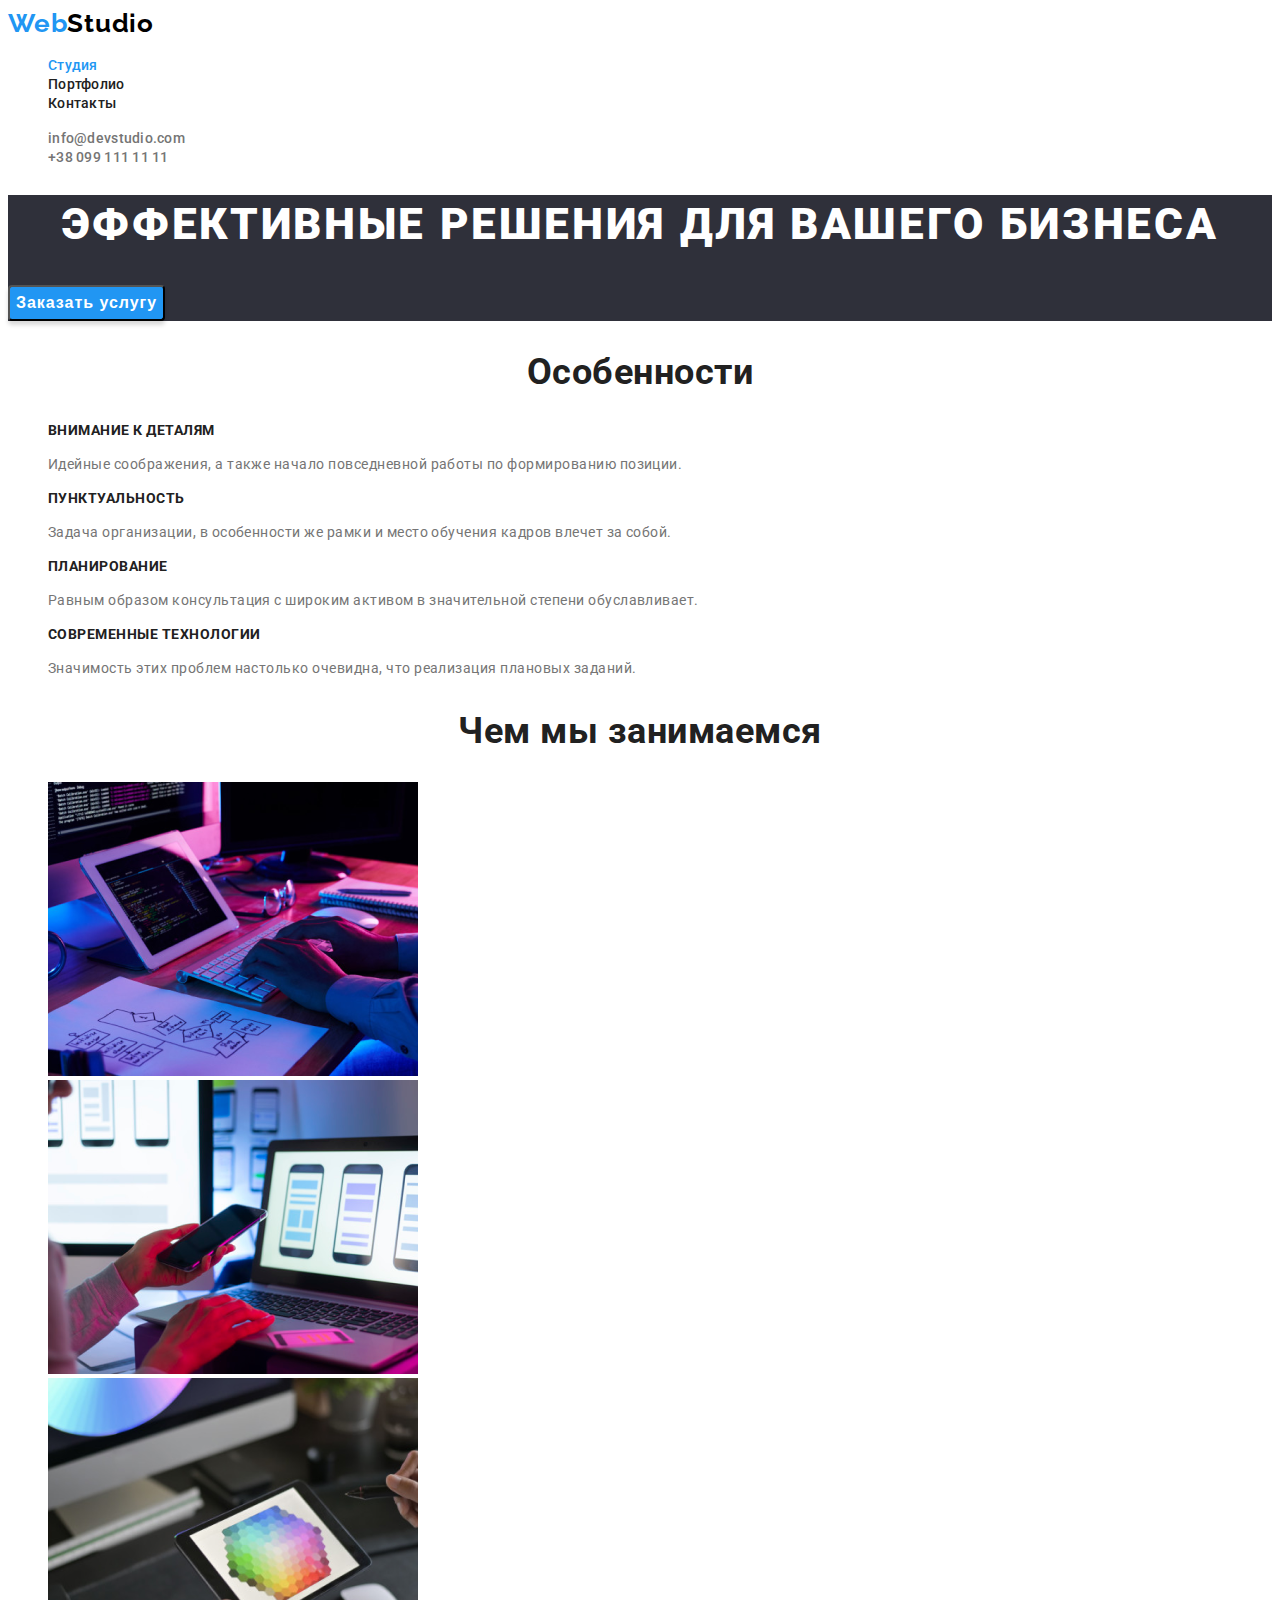
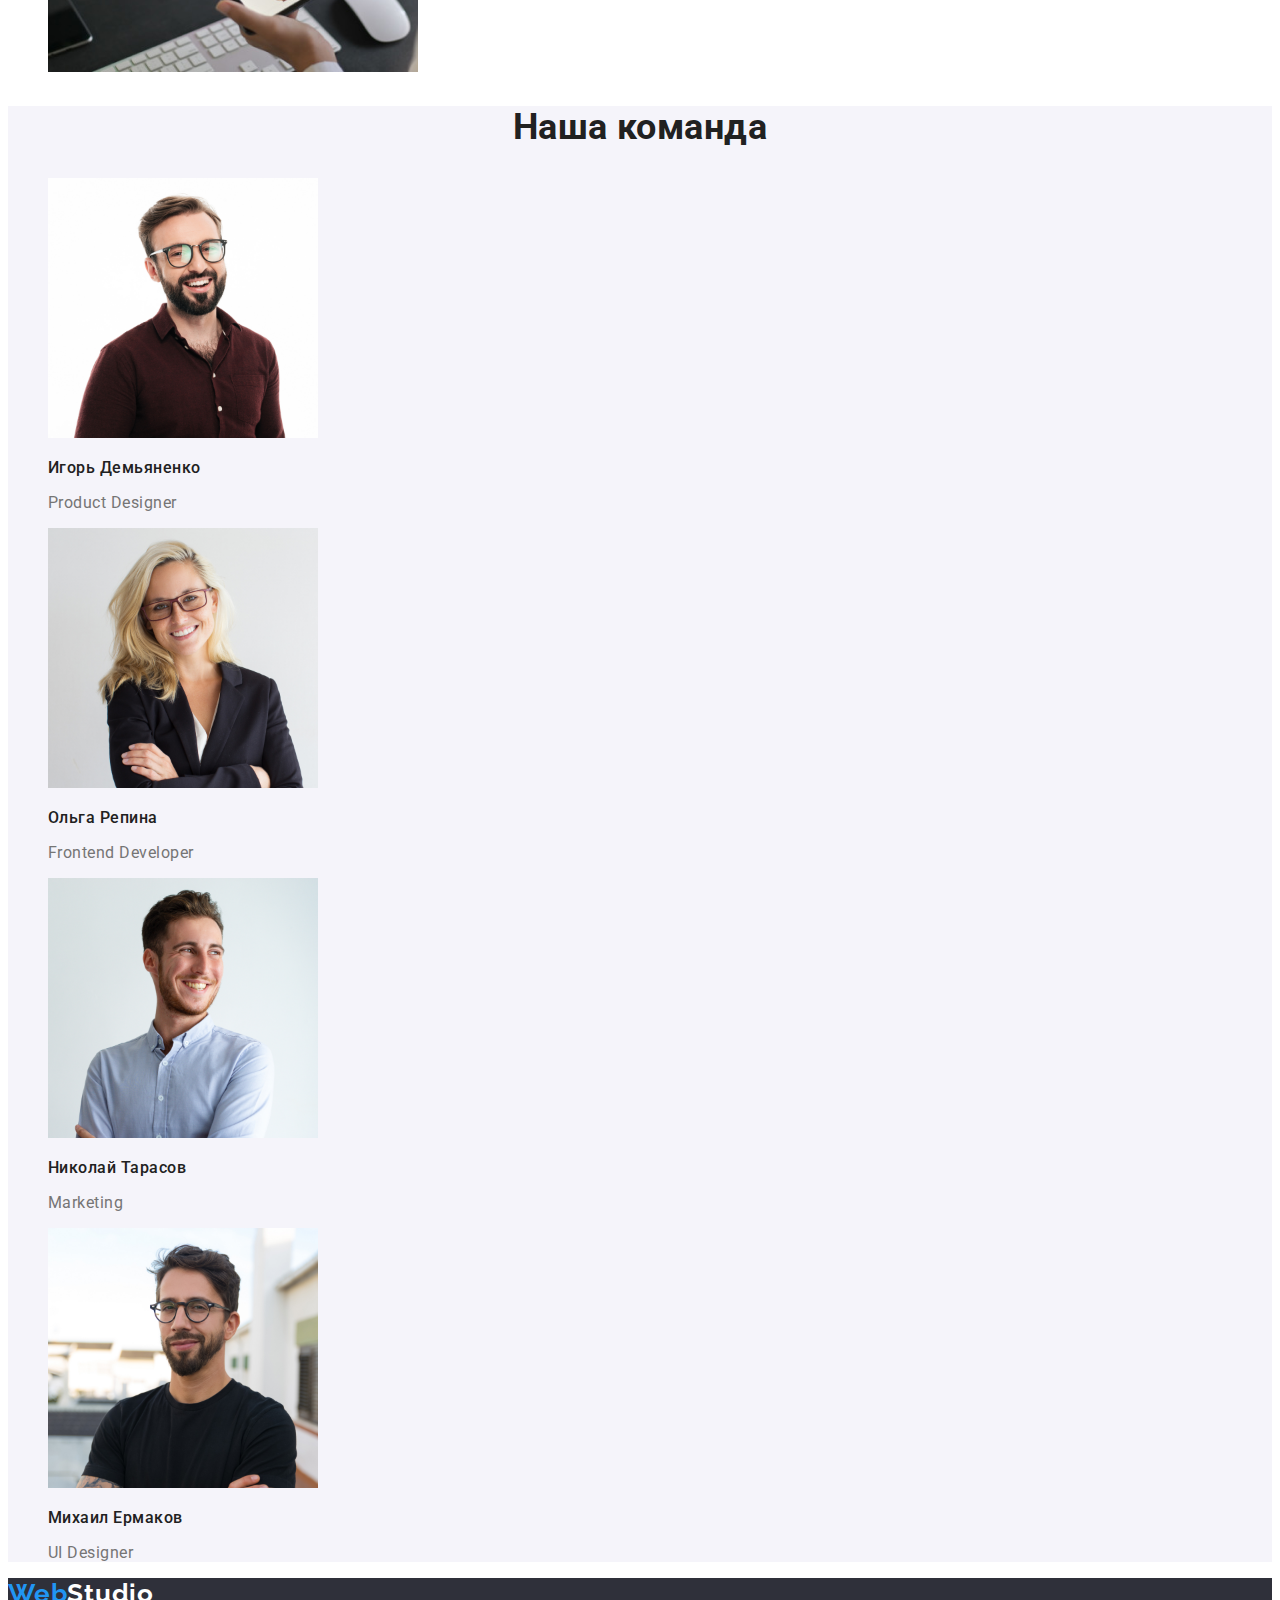
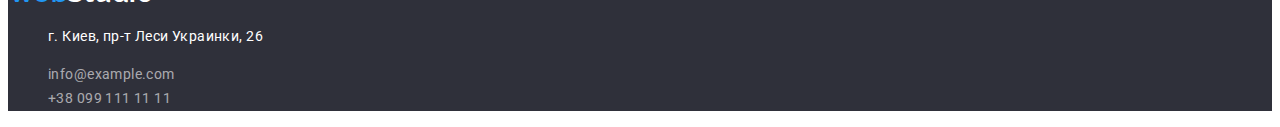
<file: index.html>
<!DOCTYPE html>
<html lang="ru">
<head>
    <meta charset="UTF-8">
    <meta http-equiv="X-UA-Compatible" content="IE=edge">
    <meta name="viewport" content="width=device-width, initial-scale=1.0">
    <title>Document</title>
    <link rel="preconnect" href="https://fonts.googleapis.com">
    <link rel="preconnect" href="https://fonts.gstatic.com" crossorigin>
    <link href="https://fonts.googleapis.com/css2?family=Raleway:wght@700&family=Roboto:wght@400;500;700;900&display=swap" rel="stylesheet">
    <link rel="stylesheet" href="./css/styles.css">
</head>
<body>
<header>
    <nav>
        <a class="logo" href="/"><span class="logo-web">Web</span>Studio</a>
        <ul class="site-nav">
            <li> <a href="" class="link current" >Студия</a> </li>
            <li> <a href="./portfolio.html" class="link">Портфолио</a> </li>
            <li> <a  href="" class="link">Контакты</a> </li>
        </ul>
    </nav>
    <ul class="contacts">
        <li><a class="contacts-link" href="mailto:info@devstudio.com">info@devstudio.com</a></li>
        <li><a class="contacts-link" href="tel:+380991111111">+38 099 111 11 11</a></li>
    </ul>
</header>
<main>
    <section class="hero">
        <h1 class="hero-title">Эффективные решения для вашего бизнеса</h1>
        <button class="order" type="button">Заказать услугу</button>
    </section>
    <section class="section">
        <h2 class="section-title">Особенности</h2>
        <ul class="feuture-list">
            <li>
                <h3 class="title">Внимание к деталям</h3>
                <p class="text">Идейные соображения, а также начало повседневной работы по формированию позиции.</p>
            </li>
            <li>
                <h3 class="title">Пунктуальность</h3>
                <p class="text">Задача организации, в особенности же рамки и место обучения кадров влечет за собой.</p>
            </li>
            <li>
                <h3 class="title">Планирование</h3>
                <p class="text">Равным образом консультация с широким активом в значительной степени обуславливает.</p>
            </li>
            <li>
                <h3 class="title">Современные технологии</h3>
                <p class="text">Значимость этих проблем настолько очевидна, что реализация плановых заданий.</p>
            </li>
        </ul>
    
    </section>
    <section class="section">
        <h2 class="section-title">Чем мы занимаемся</h2>
        <ul>
            <li>
                <a href=""><img src="./images/studio/box.png" alt="Человек набирает код" width="370"></a>
            </li>
            <li>
                <a href=""><img src="./images/studio/box2.png" alt="Сайты на мобильных телефонах" width="370"></a>
            </li>
            <li>
                <a href=""><img src="./images/studio/box3.png" alt="Дизайнер подбирает цвета" width="370"></a>
            </li>
        </ul>
    
    </section>
    <section class="section members">
        <h2 class="section-title">Наша команда</h2>
        <ul class="staff">
            <li>
                <a href="">
                    <img src="./images/studio/img.jpg" alt="Мужчина" width="270">
                    <h3 class="staff-name">Игорь Демьяненко</h3>
                    <p class="staff-post">Product Designer</p>
                </a>
            </li>
            <li>
                <a href="">
                    <img src="./images/studio/img(1).jpg" alt="Женщина" width="270">
                    <h3 class="staff-name">Ольга Репина</h3>
                    <p class="staff-post">Frontend Developer</p>
                </a>
            </li>
            <li>
                <a href="">
                    <img src="./images/studio/img(2).jpg" alt="Мужчина" width="270">
                    <h3 class="staff-name">Николай Тарасов</h3>
                    <p class="staff-post">Marketing</p>
                </a>
            </li>
            <li>
                <a href="">
                    <img src="./images/studio/img(3).jpg" alt="Мужчина" width="270">
                    <h3 class="staff-name">Михаил Ермаков</h3>
                    <p class="staff-post">UI Designer</p>
                </a>
            </li>
        </ul>
    </section>
</main>
<footer>
    <a class="logo" href="/"><span class="logo-web">Web</span><span class="logo-studio">Studio</span></a>
    <ul class=links>
        <li> <p class="adress">г. Киев, пр-т Леси Украинки, 26</p> </li>
        <li><a class="link" href="mailto:info@example.com">info@example.com</a> </li>
        <li><a class="link" href="tel:+380991111111">+38 099 111 11 11</a> </li>
    </ul>    
</footer>
</body>
</html>
</file>
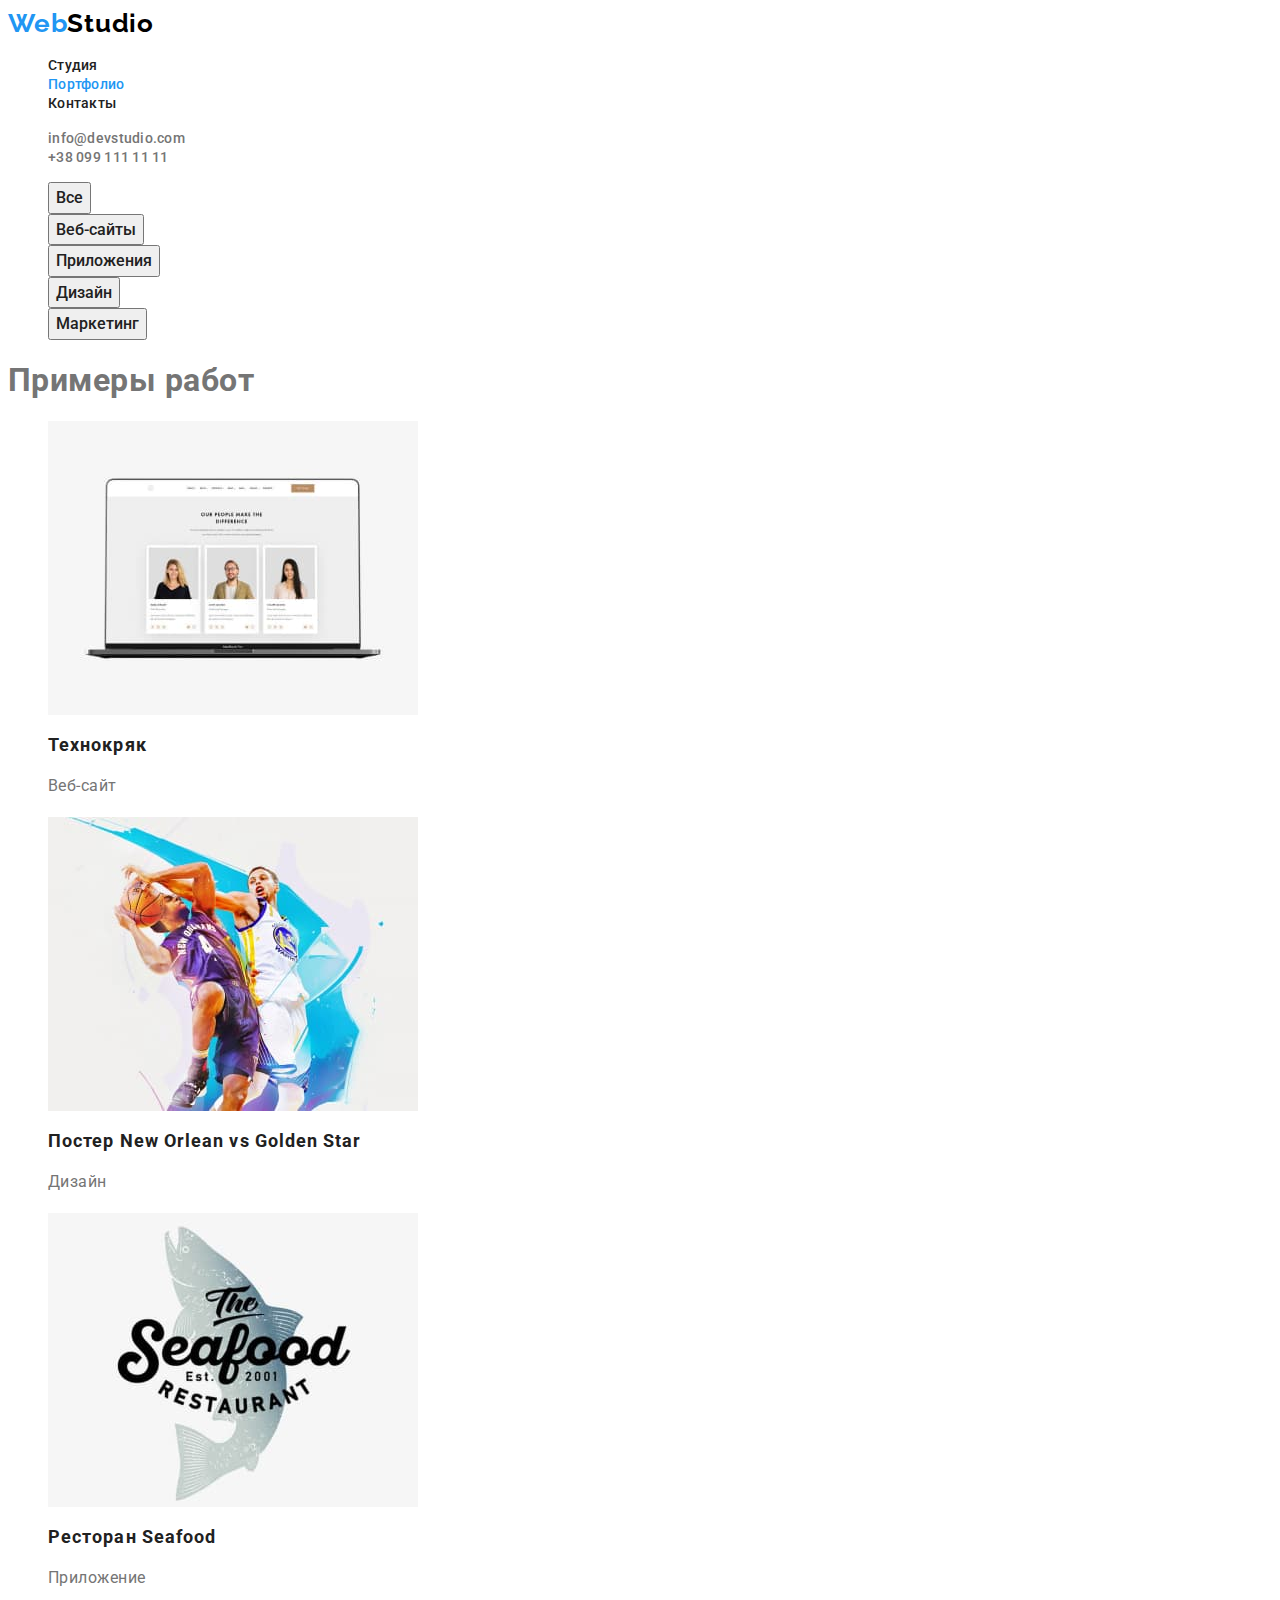
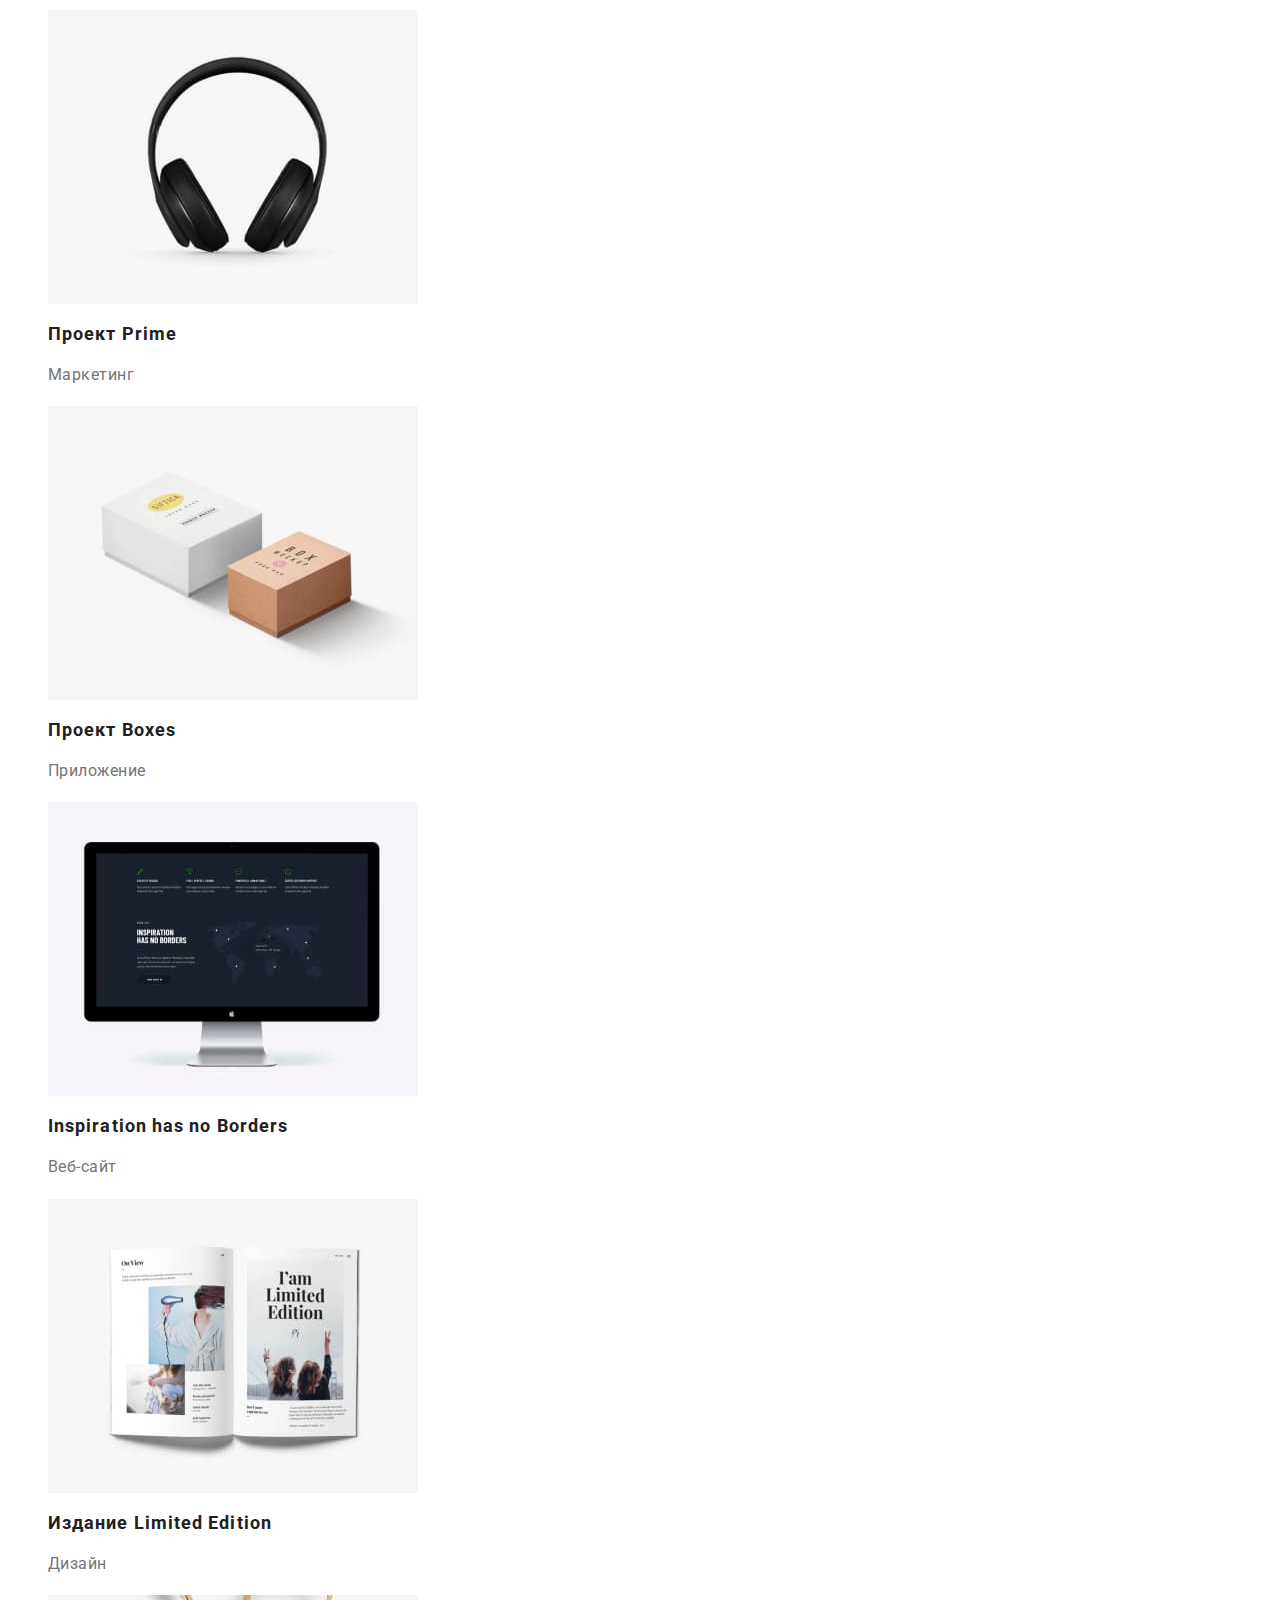
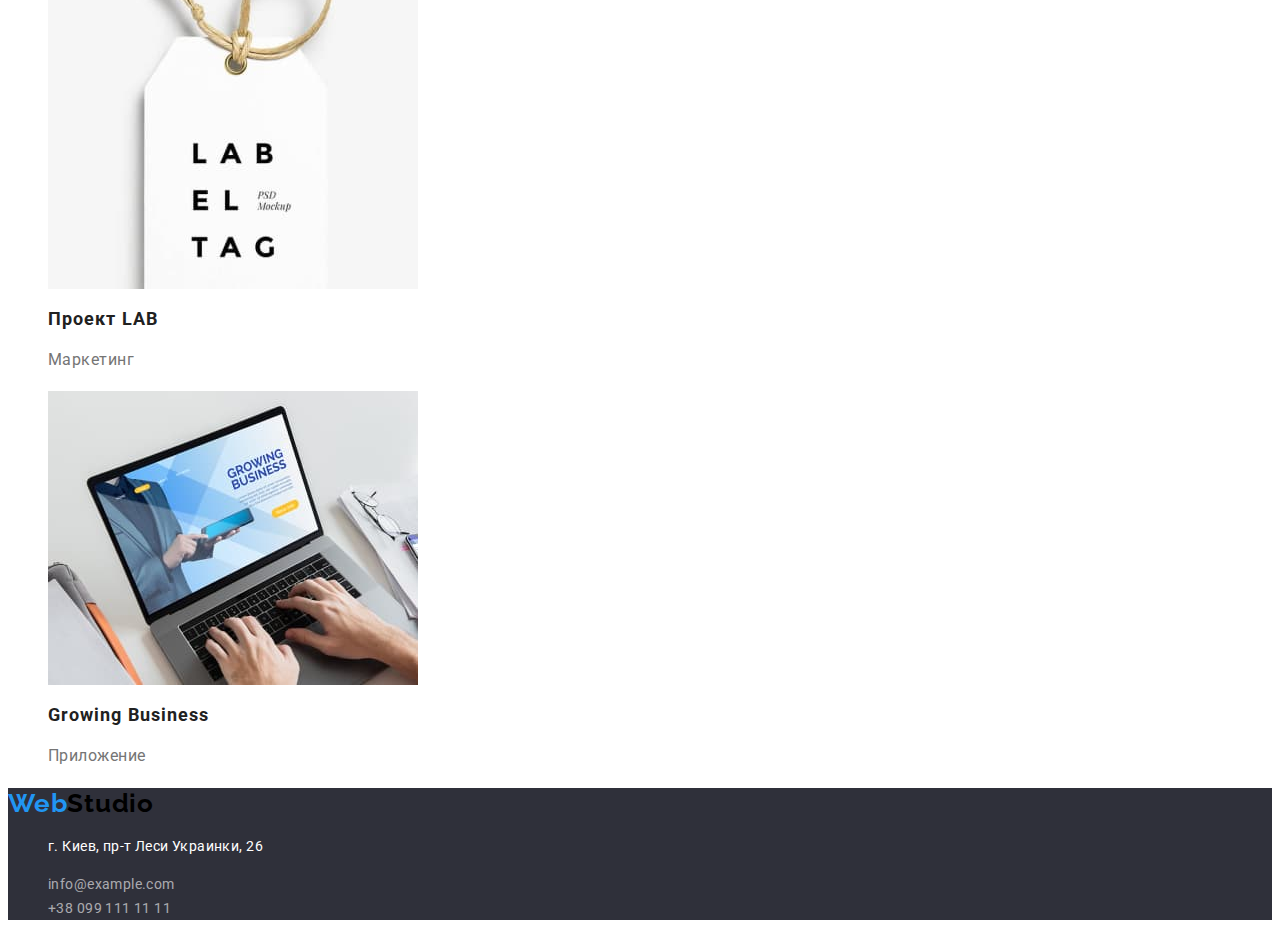
<file: portfolio.html>
<!DOCTYPE html>
<html lang="ru">
<head>
    <meta charset="UTF-8">
    <meta http-equiv="X-UA-Compatible" content="IE=edge">
    <meta name="viewport" content="width=device-width, initial-scale=1.0">
    <title>Document</title>
    <link rel="preconnect" href="https://fonts.googleapis.com">
    <link rel="preconnect" href="https://fonts.gstatic.com" crossorigin>
    <link href="https://fonts.googleapis.com/css2?family=Raleway:wght@700&family=Roboto:wght@400;500;700;900&display=swap" rel="stylesheet">
    <link rel="stylesheet" href="./css/styles.css">
</head>
<body>
<header>
    <nav>
        <a class="logo" href="./index.html"><span class="logo-web">Web</span>Studio</a>
        <ul class="site-nav">
            <li> <a href="./index.html" class="link" >Студия</a> </li>
            <li> <a href="/" class="link current">Портфолио</a> </li>
            <li> <a  href="" class="link">Контакты</a> </li>
        </ul>
    </nav>
    <ul class="contacts">
        <li><a class="contacts-link" href="mailto:info@devstudio.com">info@devstudio.com</a></li>
        <li><a class="contacts-link" href="tel:+380991111111">+38 099 111 11 11</a></li>
    </ul>
</header>
<main>
    <section>
        <ul>
            <li><button class="nav-btn" type="button">Все</button></li>
            <li><button class="nav-btn" type="button">Веб-сайты</button></li>
            <li><button class="nav-btn" type="button">Приложения</button></li>
            <li><button class="nav-btn" type="button">Дизайн</button></li>
            <li><button class="nav-btn" type="button">Маркетинг</button></li>
        </ul>
        <h1>Примеры работ</h1>
        <ul class="works">
            <li>
                <a class="link" href=""> <img src="./images/portfolio/img.jpg" alt="Монитор с порртретами">
                    <h2 class="title">Технокряк</h2>
                    <p class="text">Веб-сайт</p>
                </a>
            </li>
            <li>
                <a class="link" href=""><img src="./images/portfolio/img(1).jpg" alt="Игра в баскетбол">
                    <h2 class="title">Постер New Orlean vs Golden Star</h2>
                    <p class="text">Дизайн</p>
                </a>
            </li>
            <li>
                <a class="link" href=""><img src="./images/portfolio/img(2).jpg" alt="Рыба">
                    <h2 class="title">Ресторан Seafood</h2>
                    <p class="text">Приложение</p>
                </a>
    
            </li>
            <li>
                <a class="link" href=""><img src="./images/portfolio/img(3).jpg" alt="Наушники">
                    <h2 class="title">Проект Prime</h2>
                    <p class="text">Маркетинг</p>
                </a>
            </li>
            <li>
                <a class="link" href=""><img src="./images/portfolio/img(4).jpg" alt="Коробки">
                    <h2 class="title">Проект Boxes</h2>
                    <p class="text">Приложение</p>
                </a>
            </li>
            <li>
                <a class="link" href=""><img src="./images/portfolio/img(5).jpg" alt="Монитор">
                    <h2 class="title">Inspiration has no Borders</h2>
                    <p class="text">Веб-сайт</p>
                </a>
            </li>
            <li>
                <a class="link" href=""><img src="./images/portfolio/img(6).jpg" alt="Журнал">
                    <h2 class="title">Издание Limited Edition</h2>
                    <p class="text">Дизайн</p>
                </a>
            </li>
            <li>
                <a class="link" href=""><img src="./images/portfolio/img(7).jpg" alt="Бирка с названием">
                    <h2 class="title">Проект LAB</h2>
                    <p class="text">Маркетинг</p>
                </a>
            </li>
            <li>
                <a class="link" href=""><img src="./images/portfolio/img(8).jpg" alt="Работа за ноутбуком">
                    <h2 class="title">Growing Business</h2>
                    <p class="text">Приложение</p>
                </a>
            </li>
        </ul>
    </section>
</main>
<footer>
    <a class="logo" href="/"><span class="logo-web">Web</span>Studio</a>
    <ul class=links>
        <li> <p class="adress">г. Киев, пр-т Леси Украинки, 26</p> </li>
        <li><a class="link" href="mailto:info@example.com">info@example.com</a> </li>
        <li><a class="link" href="tel:+380991111111">+38 099 111 11 11</a> </li>
    </ul>    
</footer>
</body>
</html>
</file>
<file: css/styles.css>
/* цвет акцента #2196F3 */
/* цвет основого текста #212121 */
/* доп цвет текста #757575; */
/* белый #FFFFFF */
body {
    font-family: Roboto, sans-serif;
    color: var(--secondary-text-color);
}
main {
    letter-spacing: 0.03em;
}
:root {
    --primary-text-color: #212121;
    --secondary-text-color: #757575;
    --accent-color: #2196F3;
    --white-color: #ffffff;
}

.logo {
    font-family: Raleway, cursive;
    text-decoration: none;
    font-weight: 700;
    font-size: 26px;
    line-height: 1.19;
    letter-spacing: 0.03em;
    color: #000000;
}
.logo-web {
    color: var(--accent-color);
}
.logo-studio {
    color: var(--white-color)
}

ul{
    list-style: none;
}
/* Header styles */

.site-nav .link {
    color: var(--primary-text-color);
    text-decoration: none;
    font-weight: 500;
    font-size: 14px;
    line-height: 1.14;
    letter-spacing: 0.02em;
}
 .site-nav .link:hover,
 .site-nav .link:focus {
     color: var(--accent-color)
     }

.site-nav .link.current {
    color: var(--accent-color);
}
.contacts-link {
    text-decoration: none;
    color: var(--secondary-text-color);
    font-weight: 500;
    font-size: 14px;
    line-height: 1.14;
    letter-spacing: 0.02em;
}
.contacts-link:hover,
.contacts-link:focus {
    color: var(--accent-color);
}
/* Order button */
.order {
    background: #2196F3;
    box-shadow: 0px 4px 4px rgba(0, 0, 0, 0.15);
    border-radius: 4px;
    font-style: normal;
    font-weight: 700;
    font-size: 16px;
    line-height: 1.9;
    display: flex;
    align-items: center;
    text-align: center;
    letter-spacing: 0.06em;
    color: #FFFFFF;    
    cursor: pointer;
}
/* sections styles */
.section-title {
    color: var(--primary-text-color);
    font-weight: 700;
    font-size: 36px;
    line-height: 1.17;
    text-align: center;
}
/* hero */
.hero {
    background-color :#2F303A;
}
.hero-title {
    color: var(--white-color);
    font-family: 'Roboto';
    font-style: normal;
    font-weight: 900;
    font-size: 44px;
    line-height: 1.36;
    text-align: center;
    letter-spacing: 0.06em;
    text-transform: uppercase;
}

/* fetures */
.feuture-list .title {
    color: var(--primary-text-color);
    font-weight: 700;
    font-size: 14px;
    line-height: 1.14;
    text-transform: uppercase;
}

.feuture-list .text {
    font-size: 14px;
    line-height: 1.71;
}
/* members */
.members {
    background-color: #F5F4FA;
}
 .staff-name {
    color: var(--primary-text-color);
    font-weight: 500;
    font-size: 16px;
    line-height: 1.19;
}
.staff  a {
    text-decoration: none;
}
.staff-post {
    color: var(--secondary-text-color);
}

/* footer */
footer {
    background-color: #2F303A;
}
.links .adress {
    font-size: 14px;
    line-height: 1.71;
    letter-spacing: 0.03em;
    color: #FFFFFF;
}
.links .link {
    font-size: 14px;
    line-height: 1.71;
    letter-spacing: 0.03em;
    color: rgba(255, 255, 255, 0.6);
    text-decoration: none;
}
.links .link:hover,
.links .link:focus {
    color: var(--accent-color);
}
/* portfolio */

.nav-btn {
    cursor: pointer;
    font-family: Roboto , sans-serif;
    font-weight: 500;
    font-size: 16px;
    line-height: 1.6;
    text-align: center;
    color: var(--primary-text-color);
}
.nav-btn:hover,
.nav-btn:focus {
    color: var(--white-color);
    background-color: var(--accent-color);
}
.works .link {
    text-decoration: none;

}
.works .title {
    font-weight: 700;
    font-size: 18px;
    line-height: ;
    letter-spacing: 0.06em;
    color: var(--primary-text-color);
}
.works .text {
    font-size: 16px;
    line-height: 1.9;
    color: var(--secondary-text-color);
}
</file>
